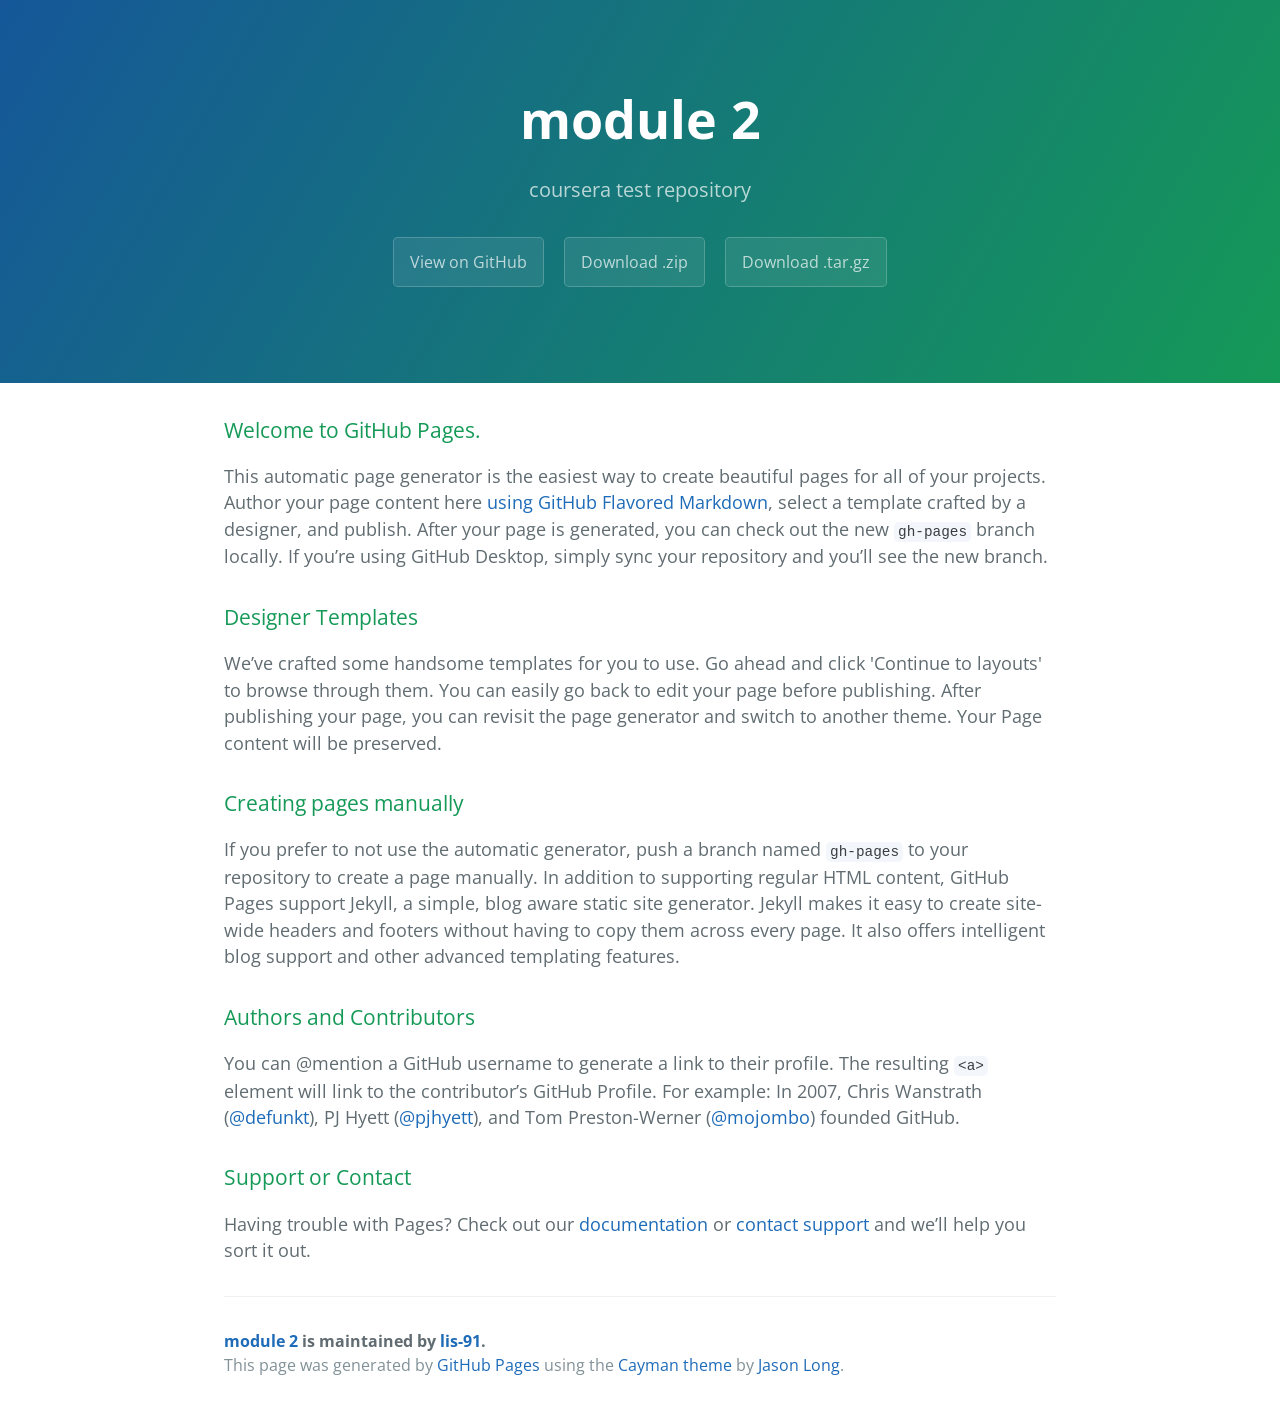
<file: index.html>
<!DOCTYPE html>
<html lang="en-us">
  <head>
    <meta charset="UTF-8">
    <title>module 2  by lis-91</title>
    <meta name="viewport" content="width=device-width, initial-scale=1">
    <link rel="stylesheet" type="text/css" href="stylesheets/normalize.css" media="screen">
    <link href='https://fonts.googleapis.com/css?family=Open+Sans:400,700' rel='stylesheet' type='text/css'>
    <link rel="stylesheet" type="text/css" href="stylesheets/stylesheet.css" media="screen">
    <link rel="stylesheet" type="text/css" href="stylesheets/github-light.css" media="screen">
  </head>
  <body>
    <section class="page-header">
      <h1 class="project-name">module 2 </h1>
      <h2 class="project-tagline">coursera test repository</h2>
      <a href="https://github.com/lis-91/coursera-test" class="btn">View on GitHub</a>
      <a href="https://github.com/lis-91/coursera-test/zipball/master" class="btn">Download .zip</a>
      <a href="https://github.com/lis-91/coursera-test/tarball/master" class="btn">Download .tar.gz</a>
    </section>

    <section class="main-content">
      <h3>
<a id="welcome-to-github-pages" class="anchor" href="#welcome-to-github-pages" aria-hidden="true"><span aria-hidden="true" class="octicon octicon-link"></span></a>Welcome to GitHub Pages.</h3>

<p>This automatic page generator is the easiest way to create beautiful pages for all of your projects. Author your page content here <a href="https://guides.github.com/features/mastering-markdown/">using GitHub Flavored Markdown</a>, select a template crafted by a designer, and publish. After your page is generated, you can check out the new <code>gh-pages</code> branch locally. If you’re using GitHub Desktop, simply sync your repository and you’ll see the new branch.</p>

<h3>
<a id="designer-templates" class="anchor" href="#designer-templates" aria-hidden="true"><span aria-hidden="true" class="octicon octicon-link"></span></a>Designer Templates</h3>

<p>We’ve crafted some handsome templates for you to use. Go ahead and click 'Continue to layouts' to browse through them. You can easily go back to edit your page before publishing. After publishing your page, you can revisit the page generator and switch to another theme. Your Page content will be preserved.</p>

<h3>
<a id="creating-pages-manually" class="anchor" href="#creating-pages-manually" aria-hidden="true"><span aria-hidden="true" class="octicon octicon-link"></span></a>Creating pages manually</h3>

<p>If you prefer to not use the automatic generator, push a branch named <code>gh-pages</code> to your repository to create a page manually. In addition to supporting regular HTML content, GitHub Pages support Jekyll, a simple, blog aware static site generator. Jekyll makes it easy to create site-wide headers and footers without having to copy them across every page. It also offers intelligent blog support and other advanced templating features.</p>

<h3>
<a id="authors-and-contributors" class="anchor" href="#authors-and-contributors" aria-hidden="true"><span aria-hidden="true" class="octicon octicon-link"></span></a>Authors and Contributors</h3>

<p>You can @mention a GitHub username to generate a link to their profile. The resulting <code>&lt;a&gt;</code> element will link to the contributor’s GitHub Profile. For example: In 2007, Chris Wanstrath (<a href="https://github.com/defunkt" class="user-mention">@defunkt</a>), PJ Hyett (<a href="https://github.com/pjhyett" class="user-mention">@pjhyett</a>), and Tom Preston-Werner (<a href="https://github.com/mojombo" class="user-mention">@mojombo</a>) founded GitHub.</p>

<h3>
<a id="support-or-contact" class="anchor" href="#support-or-contact" aria-hidden="true"><span aria-hidden="true" class="octicon octicon-link"></span></a>Support or Contact</h3>

<p>Having trouble with Pages? Check out our <a href="https://help.github.com/pages">documentation</a> or <a href="https://github.com/contact">contact support</a> and we’ll help you sort it out.</p>

      <footer class="site-footer">
        <span class="site-footer-owner"><a href="https://github.com/lis-91/coursera-test">module 2 </a> is maintained by <a href="https://github.com/lis-91">lis-91</a>.</span>

        <span class="site-footer-credits">This page was generated by <a href="https://pages.github.com">GitHub Pages</a> using the <a href="https://github.com/jasonlong/cayman-theme">Cayman theme</a> by <a href="https://twitter.com/jasonlong">Jason Long</a>.</span>
      </footer>

    </section>

  
  </body>
</html>
</file>
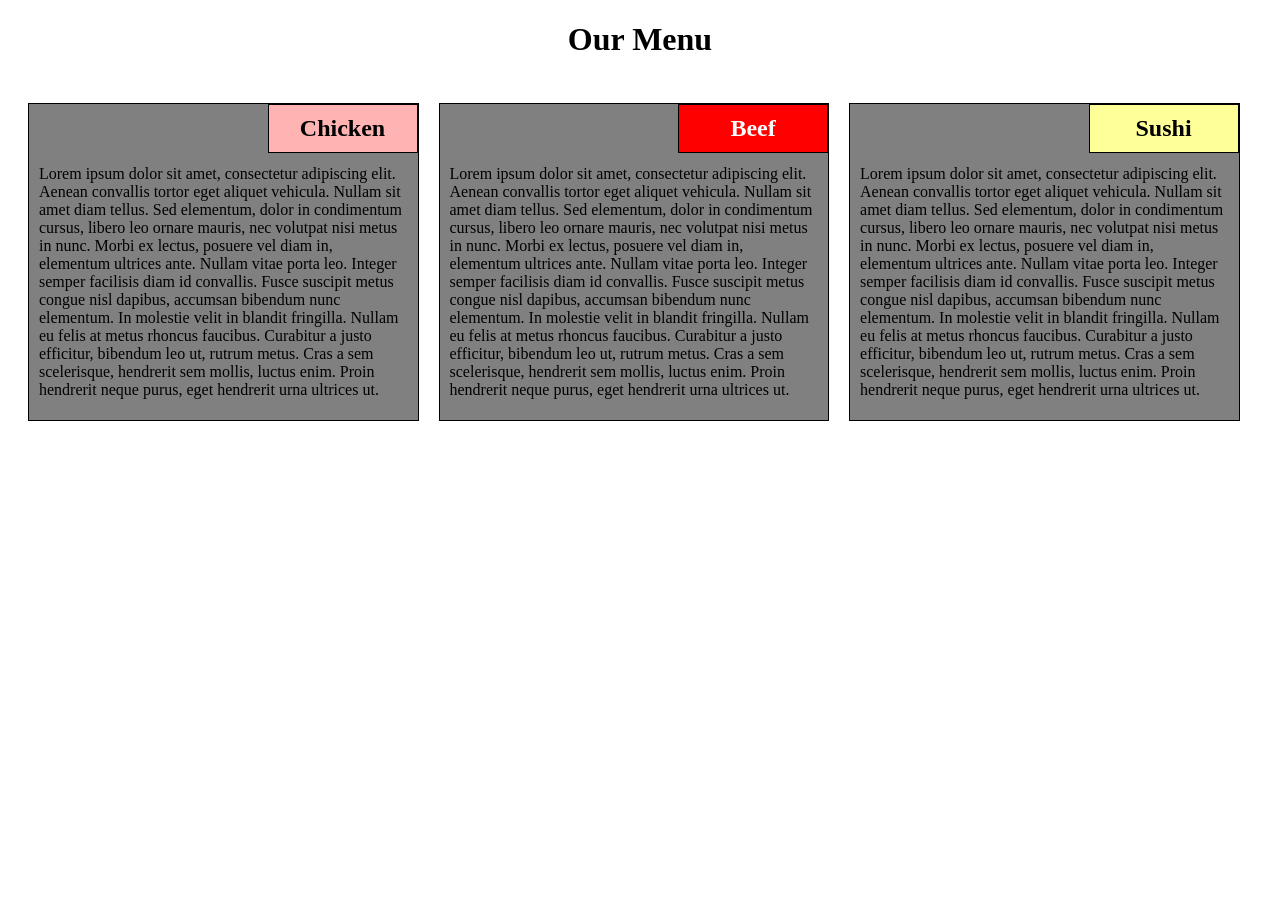
<file: mod2_solution/index.html>
<!doctype html>
<html>
  <head>
    <meta charset='utf-8'>
    <meta name='viewport' content='width=device-width, initial-scale=1'>
    <title>Module 2 Assignment</title>
    <link rel='stylesheet' type='text/css' href='mod2-sol.css'>
  </head>
  <body>
    <h1>Our Menu</h1>
    <div class='row'>
      <div class='col-lg-4 col-md-6 col-sm-12'>
        <div class='section'>
          <h2 id='chicken' class='title'>Chicken</h2>
          <p class='description'>
            Lorem ipsum dolor sit amet, consectetur adipiscing elit.
            Aenean convallis tortor eget aliquet vehicula.
            Nullam sit amet diam tellus.
            Sed elementum, dolor in condimentum cursus, libero leo ornare mauris, nec volutpat nisi metus in nunc.
            Morbi ex lectus, posuere vel diam in, elementum ultrices ante.
            Nullam vitae porta leo. Integer semper facilisis diam id convallis.
            Fusce suscipit metus congue nisl dapibus, accumsan bibendum nunc elementum.
            In molestie velit in blandit fringilla.
            Nullam eu felis at metus rhoncus faucibus.
            Curabitur a justo efficitur, bibendum leo ut, rutrum metus.
            Cras a sem scelerisque, hendrerit sem mollis, luctus enim.
            Proin hendrerit neque purus, eget hendrerit urna ultrices ut.
          </p>
        </div>
      </div>
      <div class='col-lg-4 col-md-6 col-sm-12'>
        <div class='section'>
          <h2 id='beef' class='title'>Beef</h2>
          <p class='description'>
            Lorem ipsum dolor sit amet, consectetur adipiscing elit.
            Aenean convallis tortor eget aliquet vehicula.
            Nullam sit amet diam tellus.
            Sed elementum, dolor in condimentum cursus, libero leo ornare mauris, nec volutpat nisi metus in nunc.
            Morbi ex lectus, posuere vel diam in, elementum ultrices ante.
            Nullam vitae porta leo. Integer semper facilisis diam id convallis.
            Fusce suscipit metus congue nisl dapibus, accumsan bibendum nunc elementum.
            In molestie velit in blandit fringilla.
            Nullam eu felis at metus rhoncus faucibus.
            Curabitur a justo efficitur, bibendum leo ut, rutrum metus.
            Cras a sem scelerisque, hendrerit sem mollis, luctus enim.
            Proin hendrerit neque purus, eget hendrerit urna ultrices ut.
          </p>
        </div>
      </div>
      <div class='col-lg-4 col-md-12 col-sm-12'>
        <div class='section'>
          <h2 id='sushi' class='title'>Sushi</h2>
          <p class='description'>
            Lorem ipsum dolor sit amet, consectetur adipiscing elit.
            Aenean convallis tortor eget aliquet vehicula.
            Nullam sit amet diam tellus.
            Sed elementum, dolor in condimentum cursus, libero leo ornare mauris, nec volutpat nisi metus in nunc.
            Morbi ex lectus, posuere vel diam in, elementum ultrices ante.
            Nullam vitae porta leo. Integer semper facilisis diam id convallis.
            Fusce suscipit metus congue nisl dapibus, accumsan bibendum nunc elementum.
            In molestie velit in blandit fringilla.
            Nullam eu felis at metus rhoncus faucibus.
            Curabitur a justo efficitur, bibendum leo ut, rutrum metus.
            Cras a sem scelerisque, hendrerit sem mollis, luctus enim.
            Proin hendrerit neque purus, eget hendrerit urna ultrices ut.
          </p>
        </div>
      </div>
    </div>
  </body>
</html>
</file>
<file: stylesheets/stylesheet.css>
* {
  box-sizing: border-box; }

body {
  padding: 0;
  margin: 0;
  font-family: "Open Sans", "Helvetica Neue", Helvetica, Arial, sans-serif;
  font-size: 16px;
  line-height: 1.5;
  color: #606c71; }

a {
  color: #1e6bb8;
  text-decoration: none; }
  a:hover {
    text-decoration: underline; }

.btn {
  display: inline-block;
  margin-bottom: 1rem;
  color: rgba(255, 255, 255, 0.7);
  background-color: rgba(255, 255, 255, 0.08);
  border-color: rgba(255, 255, 255, 0.2);
  border-style: solid;
  border-width: 1px;
  border-radius: 0.3rem;
  transition: color 0.2s, background-color 0.2s, border-color 0.2s; }
  .btn + .btn {
    margin-left: 1rem; }

.btn:hover {
  color: rgba(255, 255, 255, 0.8);
  text-decoration: none;
  background-color: rgba(255, 255, 255, 0.2);
  border-color: rgba(255, 255, 255, 0.3); }

@media screen and (min-width: 64em) {
  .btn {
    padding: 0.75rem 1rem; } }

@media screen and (min-width: 42em) and (max-width: 64em) {
  .btn {
    padding: 0.6rem 0.9rem;
    font-size: 0.9rem; } }

@media screen and (max-width: 42em) {
  .btn {
    display: block;
    width: 100%;
    padding: 0.75rem;
    font-size: 0.9rem; }
    .btn + .btn {
      margin-top: 1rem;
      margin-left: 0; } }

.page-header {
  color: #fff;
  text-align: center;
  background-color: #159957;
  background-image: linear-gradient(120deg, #155799, #159957); }

@media screen and (min-width: 64em) {
  .page-header {
    padding: 5rem 6rem; } }

@media screen and (min-width: 42em) and (max-width: 64em) {
  .page-header {
    padding: 3rem 4rem; } }

@media screen and (max-width: 42em) {
  .page-header {
    padding: 2rem 1rem; } }

.project-name {
  margin-top: 0;
  margin-bottom: 0.1rem; }

@media screen and (min-width: 64em) {
  .project-name {
    font-size: 3.25rem; } }

@media screen and (min-width: 42em) and (max-width: 64em) {
  .project-name {
    font-size: 2.25rem; } }

@media screen and (max-width: 42em) {
  .project-name {
    font-size: 1.75rem; } }

.project-tagline {
  margin-bottom: 2rem;
  font-weight: normal;
  opacity: 0.7; }

@media screen and (min-width: 64em) {
  .project-tagline {
    font-size: 1.25rem; } }

@media screen and (min-width: 42em) and (max-width: 64em) {
  .project-tagline {
    font-size: 1.15rem; } }

@media screen and (max-width: 42em) {
  .project-tagline {
    font-size: 1rem; } }

.main-content :first-child {
  margin-top: 0; }
.main-content img {
  max-width: 100%; }
.main-content h1, .main-content h2, .main-content h3, .main-content h4, .main-content h5, .main-content h6 {
  margin-top: 2rem;
  margin-bottom: 1rem;
  font-weight: normal;
  color: #159957; }
.main-content p {
  margin-bottom: 1em; }
.main-content code {
  padding: 2px 4px;
  font-family: Consolas, "Liberation Mono", Menlo, Courier, monospace;
  font-size: 0.9rem;
  color: #383e41;
  background-color: #f3f6fa;
  border-radius: 0.3rem; }
.main-content pre {
  padding: 0.8rem;
  margin-top: 0;
  margin-bottom: 1rem;
  font: 1rem Consolas, "Liberation Mono", Menlo, Courier, monospace;
  color: #567482;
  word-wrap: normal;
  background-color: #f3f6fa;
  border: solid 1px #dce6f0;
  border-radius: 0.3rem; }
  .main-content pre > code {
    padding: 0;
    margin: 0;
    font-size: 0.9rem;
    color: #567482;
    word-break: normal;
    white-space: pre;
    background: transparent;
    border: 0; }
.main-content .highlight {
  margin-bottom: 1rem; }
  .main-content .highlight pre {
    margin-bottom: 0;
    word-break: normal; }
.main-content .highlight pre, .main-content pre {
  padding: 0.8rem;
  overflow: auto;
  font-size: 0.9rem;
  line-height: 1.45;
  border-radius: 0.3rem; }
.main-content pre code, .main-content pre tt {
  display: inline;
  max-width: initial;
  padding: 0;
  margin: 0;
  overflow: initial;
  line-height: inherit;
  word-wrap: normal;
  background-color: transparent;
  border: 0; }
  .main-content pre code:before, .main-content pre code:after, .main-content pre tt:before, .main-content pre tt:after {
    content: normal; }
.main-content ul, .main-content ol {
  margin-top: 0; }
.main-content blockquote {
  padding: 0 1rem;
  margin-left: 0;
  color: #819198;
  border-left: 0.3rem solid #dce6f0; }
  .main-content blockquote > :first-child {
    margin-top: 0; }
  .main-content blockquote > :last-child {
    margin-bottom: 0; }
.main-content table {
  display: block;
  width: 100%;
  overflow: auto;
  word-break: normal;
  word-break: keep-all; }
  .main-content table th {
    font-weight: bold; }
  .main-content table th, .main-content table td {
    padding: 0.5rem 1rem;
    border: 1px solid #e9ebec; }
.main-content dl {
  padding: 0; }
  .main-content dl dt {
    padding: 0;
    margin-top: 1rem;
    font-size: 1rem;
    font-weight: bold; }
  .main-content dl dd {
    padding: 0;
    margin-bottom: 1rem; }
.main-content hr {
  height: 2px;
  padding: 0;
  margin: 1rem 0;
  background-color: #eff0f1;
  border: 0; }

@media screen and (min-width: 64em) {
  .main-content {
    max-width: 64rem;
    padding: 2rem 6rem;
    margin: 0 auto;
    font-size: 1.1rem; } }

@media screen and (min-width: 42em) and (max-width: 64em) {
  .main-content {
    padding: 2rem 4rem;
    font-size: 1.1rem; } }

@media screen and (max-width: 42em) {
  .main-content {
    padding: 2rem 1rem;
    font-size: 1rem; } }

.site-footer {
  padding-top: 2rem;
  margin-top: 2rem;
  border-top: solid 1px #eff0f1; }

.site-footer-owner {
  display: block;
  font-weight: bold; }

.site-footer-credits {
  color: #819198; }

@media screen and (min-width: 64em) {
  .site-footer {
    font-size: 1rem; } }

@media screen and (min-width: 42em) and (max-width: 64em) {
  .site-footer {
    font-size: 1rem; } }

@media screen and (max-width: 42em) {
  .site-footer {
    font-size: 0.9rem; } }
</file>
<file: stylesheets/github-light.css>
/*
The MIT License (MIT)

Copyright (c) 2016 GitHub, Inc.

Permission is hereby granted, free of charge, to any person obtaining a copy
of this software and associated documentation files (the "Software"), to deal
in the Software without restriction, including without limitation the rights
to use, copy, modify, merge, publish, distribute, sublicense, and/or sell
copies of the Software, and to permit persons to whom the Software is
furnished to do so, subject to the following conditions:

The above copyright notice and this permission notice shall be included in all
copies or substantial portions of the Software.

THE SOFTWARE IS PROVIDED "AS IS", WITHOUT WARRANTY OF ANY KIND, EXPRESS OR
IMPLIED, INCLUDING BUT NOT LIMITED TO THE WARRANTIES OF MERCHANTABILITY,
FITNESS FOR A PARTICULAR PURPOSE AND NONINFRINGEMENT. IN NO EVENT SHALL THE
AUTHORS OR COPYRIGHT HOLDERS BE LIABLE FOR ANY CLAIM, DAMAGES OR OTHER
LIABILITY, WHETHER IN AN ACTION OF CONTRACT, TORT OR OTHERWISE, ARISING FROM,
OUT OF OR IN CONNECTION WITH THE SOFTWARE OR THE USE OR OTHER DEALINGS IN THE
SOFTWARE.

*/

.pl-c /* comment */ {
  color: #969896;
}

.pl-c1 /* constant, variable.other.constant, support, meta.property-name, support.constant, support.variable, meta.module-reference, markup.raw, meta.diff.header */,
.pl-s .pl-v /* string variable */ {
  color: #0086b3;
}

.pl-e /* entity */,
.pl-en /* entity.name */ {
  color: #795da3;
}

.pl-smi /* variable.parameter.function, storage.modifier.package, storage.modifier.import, storage.type.java, variable.other */,
.pl-s .pl-s1 /* string source */ {
  color: #333;
}

.pl-ent /* entity.name.tag */ {
  color: #63a35c;
}

.pl-k /* keyword, storage, storage.type */ {
  color: #a71d5d;
}

.pl-s /* string */,
.pl-pds /* punctuation.definition.string, string.regexp.character-class */,
.pl-s .pl-pse .pl-s1 /* string punctuation.section.embedded source */,
.pl-sr /* string.regexp */,
.pl-sr .pl-cce /* string.regexp constant.character.escape */,
.pl-sr .pl-sre /* string.regexp source.ruby.embedded */,
.pl-sr .pl-sra /* string.regexp string.regexp.arbitrary-repitition */ {
  color: #183691;
}

.pl-v /* variable */ {
  color: #ed6a43;
}

.pl-id /* invalid.deprecated */ {
  color: #b52a1d;
}

.pl-ii /* invalid.illegal */ {
  color: #f8f8f8;
  background-color: #b52a1d;
}

.pl-sr .pl-cce /* string.regexp constant.character.escape */ {
  font-weight: bold;
  color: #63a35c;
}

.pl-ml /* markup.list */ {
  color: #693a17;
}

.pl-mh /* markup.heading */,
.pl-mh .pl-en /* markup.heading entity.name */,
.pl-ms /* meta.separator */ {
  font-weight: bold;
  color: #1d3e81;
}

.pl-mq /* markup.quote */ {
  color: #008080;
}

.pl-mi /* markup.italic */ {
  font-style: italic;
  color: #333;
}

.pl-mb /* markup.bold */ {
  font-weight: bold;
  color: #333;
}

.pl-md /* markup.deleted, meta.diff.header.from-file */ {
  color: #bd2c00;
  background-color: #ffecec;
}

.pl-mi1 /* markup.inserted, meta.diff.header.to-file */ {
  color: #55a532;
  background-color: #eaffea;
}

.pl-mdr /* meta.diff.range */ {
  font-weight: bold;
  color: #795da3;
}

.pl-mo /* meta.output */ {
  color: #1d3e81;
}
</file>
<file: mod2_solution/mod2-sol.css>
* {
  box-sizing: border-box;
}

h1 {
  text-align: center;
  margin-bottom: 35px;
}

.title {
  border: 1px solid black;
  font-weight: bold;
  position: absolute;
  right: 0;
  width: 150px;
  text-align: center;
  padding: 10px 0 10px 0;
  margin-top: 0;
}

.description {
  padding: 45px 10px 5px 10px;
}

#chicken {
  background-color: #ffb3b3;
}

#beef {
  background-color: red;
  color: white;
}

#sushi {
  background-color: #ffff99;
}

.row {
  width: 100%;
  padding: 0 10px 0 10px;
}

div.section {
  background: gray;
  border: 1px solid black;
  position: relative;
  margin: 10px;
}


/* Desktop */
@media (min-width: 992px) {
  .col-lg-1, .col-lg-2, .col-lg-3, .col-lg-4, .col-lg-5, .col-lg-6,
  .col-lg-7, .col-lg-8, .col-lg-9, .col-lg-10, .col-lg-11, .col-lg-12 {
    float: left;
  }

  .col-lg-1 {
    width: 8.33%;
  }
  .col-lg-2 {
    width: 16.66%;
  }
  .col-lg-3 {
    width: 25%;
  }
  .col-lg-4 {
    width: 33%;
  }
  .col-lg-5 {
    width: 41.66%;
  }
  .col-lg-6 {
    width: 50%;
  }
  .col-lg-7 {
    width: 58.33%;
  }
  .col-lg-8 {
    width: 66.66%;
  }
  .col-lg-9 {
    width: 74.99%;
  }
  .col-lg-10 {
    width: 83.33%;
  }
  .col-lg-11 {
    width: 91.66%;
  }
  .col-lg-12 {
    width: 100%;
  }
}

/* Tablets */
@media (min-width: 768px) and (max-width: 991px) {
  .col-md-1, .col-md-2, .col-md-3, .col-md-4, .col-md-5, .col-md-6,
  .col-md-7, .col-md-8, .col-md-9, .col-md-10, .col-md-11, .col-md-12 {
    float: left;
  }

  .col-md-1 {
    width: 8.33%;
  }
  .col-md-2 {
    width: 16.66%;
  }
  .col-md-3 {
    width: 25%;
  }
  .col-md-4 {
    width: 33%;
  }
  .col-md-5 {
    width: 41.66%;
  }
  .col-md-6 {
    width: 50%;
  }
  .col-md-7 {
    width: 58.33%;
  }
  .col-md-8 {
    width: 66.66%;
  }
  .col-md-9 {
    width: 74.99%;
  }
  .col-md-10 {
    width: 83.33%;
  }
  .col-md-11 {
    width: 91.66%;
  }
  .col-md-12 {
    width: 100%;
  }
}

/* Mobile */
@media (max-width: 767px) {
  .col-sm-1, .col-sm-2, .col-sm-3, .col-sm-4, .col-sm-5, .col-sm-6,
  .col-sm-7, .col-sm-8, .col-sm-9, .col-sm-10, .col-sm-11, .col-sm-12 {
    float: left;
  }

  .col-sm-1 {
    width: 8.33%;
  }
  .col-sm-2 {
    width: 16.66%;
  }
  .col-sm-3 {
    width: 25%;
  }
  .col-sm-4 {
    width: 33%;
  }
  .col-sm-5 {
    width: 41.66%;
  }
  .col-sm-6 {
    width: 50%;
  }
  .col-sm-7 {
    width: 58.33%;
  }
  .col-sm-8 {
    width: 66.66%;
  }
  .col-sm-9 {
    width: 74.99%;
  }
  .col-sm-10 {
    width: 83.33%;
  }
  .col-sm-11 {
    width: 91.66%;
  }
  .col-sm-12 {
    width: 100%;
  }
}
</file>
